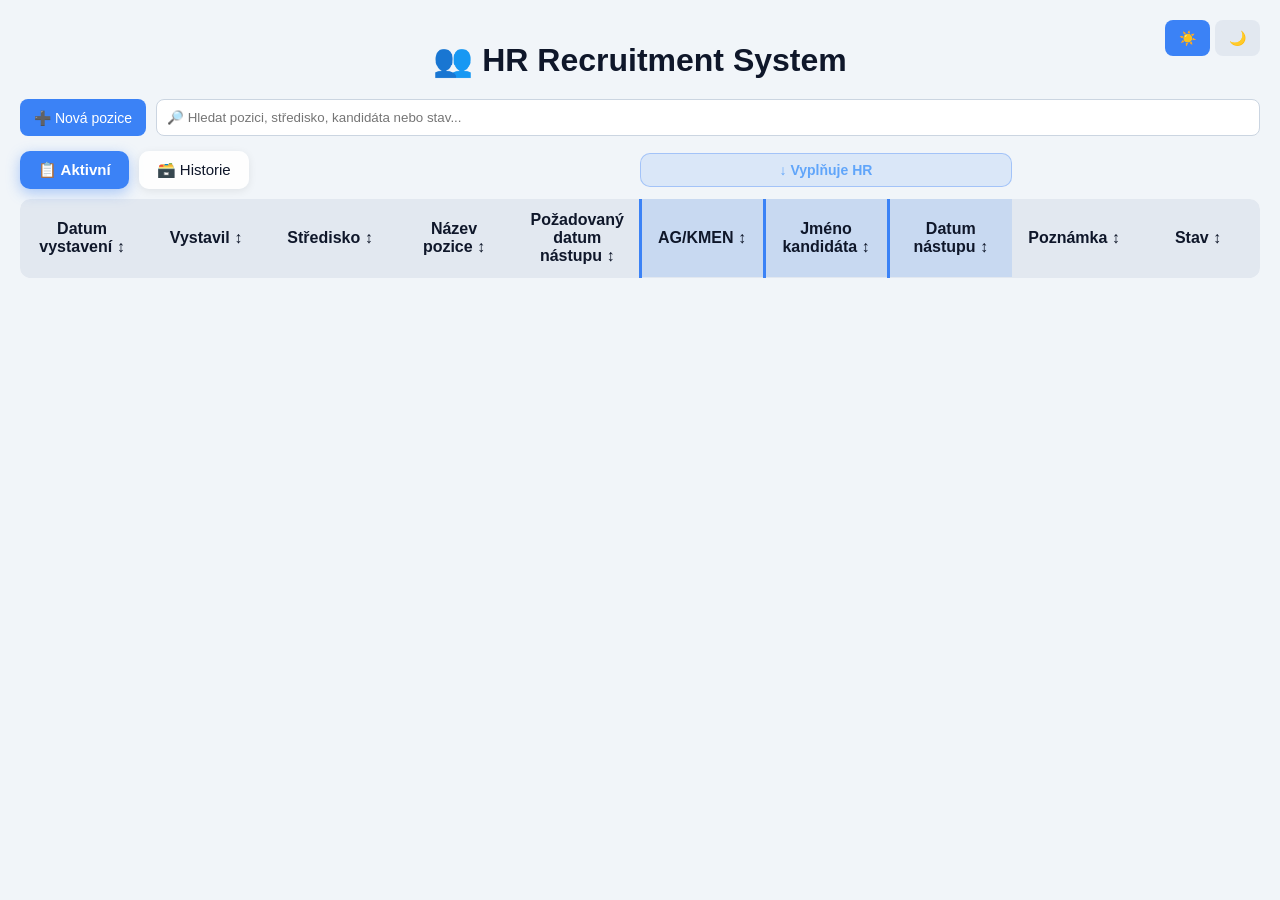
<file: index.html>
<!DOCTYPE html>
<html lang="cs">
<head>
    <meta charset="UTF-8">
    <meta
            name="viewport"
            content="width=device-width, initial-scale=1.0"
    >

    <title>HR Recruitment</title>

    <meta
            http-equiv="refresh"
            content="0; url=app.html"
    >
</head>

<body>

<script>
    window.location.replace("app.html");
</script>

</body>
</html>
</file>
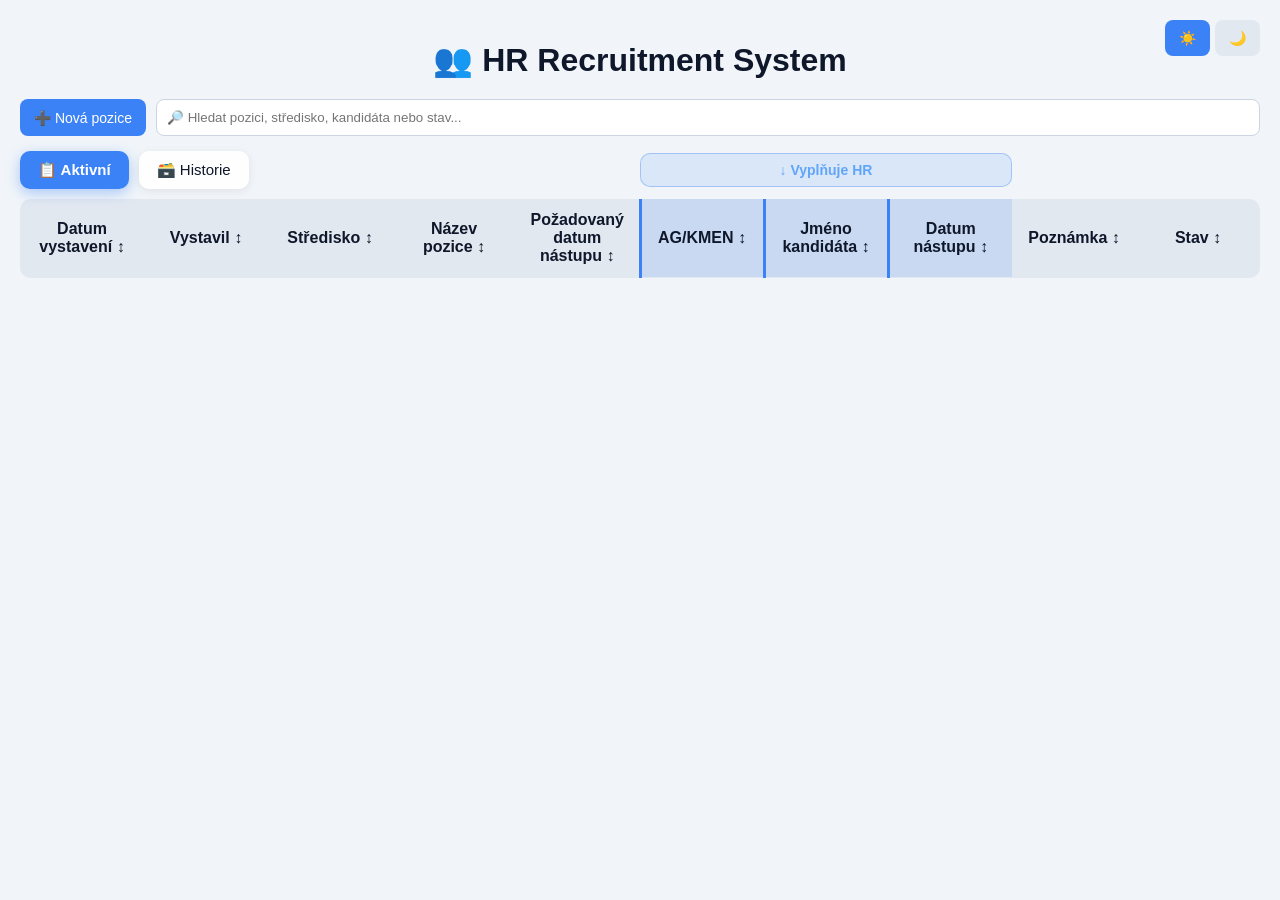
<file: app.html>
<!DOCTYPE html>
<html lang="cs">
<head>
    <meta charset="UTF-8">
    <meta name="viewport" content="width=device-width, initial-scale=1.0">
    <title>HR Recruitment</title>

    <link id="themeStylesheet" rel="stylesheet" href="css/style.css">
</head>
<body>

<div class="theme-toggle">
    <button id="lightBtn" class="filter-btn">☀️</button>
    <button id="darkBtn" class="filter-btn">🌙</button>
</div>

<div class="container">

    <h1>👥 HR Recruitment System</h1>

    <div class="top-bar">

        <button id="addRequestBtn">
            ➕ Nová pozice
        </button>

        <input
                type="text"
                id="searchInput"
                placeholder="🔎 Hledat pozici, středisko, kandidáta nebo stav..."
        >

    </div>

    <div class="table-toolbar">

        <div class="view-switch">

            <button
                    id="activeBtn"
                    class="active-view"
            >
                📋 Aktivní
            </button>

            <button id="historyBtn">
                🗃️ Historie
            </button>

        </div>

        <div class="hr-legend">
            ↓ Vyplňuje HR
        </div>

    </div>

    <table id="table">

        <thead>
        <tr>
            <th data-sort="CreatedAt">Datum vystavení ↕</th>
            <th data-sort="CreatedByName">Vystavil ↕</th>
            <th data-sort="Department">Středisko ↕</th>
            <th data-sort="PositionName">Název pozice ↕</th>
            <th data-sort="NeededDate">Požadovaný datum nástupu ↕</th>

            <th
                    class="hr-only hr-column"
                    data-sort="WorkerType"
            >
                AG/KMEN ↕
            </th>

            <th
                    class="hr-only hr-column"
                    data-sort="CandidateName"
            >
                Jméno kandidáta ↕
            </th>

            <th
                    class="hr-only hr-column"
                    data-sort="ExpectedStartDate"
            >
                Datum nástupu ↕
            </th>

            <th data-sort="Note">
                Poznámka ↕
            </th>

            <th data-sort="Status">
                Stav ↕
            </th>
        </tr>
        </thead>

        <tbody></tbody>

    </table>

</div>

<div id="modal" class="modal">

    <div class="modal-content">

        <input
                id="id"
                type="hidden"
        >

        <h2 id="modalTitle">
            Náborový požadavek
        </h2>

        <div class="modal-grid">

            <div class="modal-column">

                <label for="department">
                    Středisko
                </label>

                <input
                        id="department"
                        placeholder="Např. Montáž, Lisovna, Svařovna..."
                >

                <label for="positionName">
                    Název pozice
                </label>

                <input
                        id="positionName"
                        placeholder="Např. Operátor výroby"
                >

                <div id="positionsCountContainer">

                    <label for="positionsCount">
                        Počet požadovaných pracovníků
                    </label>

                    <input
                            id="positionsCount"
                            type="number"
                            min="1"
                            value="1"
                    >

                </div>

                <label for="neededDate">
                    Požadovaný datum nástupu
                </label>

                <input
                        id="neededDate"
                        type="date"
                >

                <label for="status">
                    Stav
                </label>

                <select id="status">
                    <option value="NEW">Nový</option>
                    <option value="IN_RECRUITMENT">Probíhá nábor</option>
                    <option value="CANDIDATE_FOUND">Kandidát nalezen</option>
                    <option value="START_CONFIRMED">Nástup potvrzen</option>
                    <option value="COMPLETED">Splněno</option>
                    <option value="CANCELLED">Zrušeno</option>
                </select>

                <label for="note">
                    Poznámka
                </label>

                <textarea
                        id="note"
                        rows="4"
                        placeholder="Poznámka..."
                ></textarea>

            </div>

            <div class="modal-column hr-fields">

                <h3>HR informace</h3>

                <label for="workerType">
                    AG / KMEN
                </label>

                <select id="workerType">
                    <option value="-"></option>
                    <option value="AG">AG</option>
                    <option value="KMEN">KMEN</option>
                </select>

                <label for="candidateName">
                    Jméno kandidáta
                </label>

                <input
                        id="candidateName"
                        placeholder="Jméno kandidáta"
                >

                <label for="expectedStartDate">
                    Datum nástupu
                </label>

                <input
                        id="expectedStartDate"
                        type="date"
                >

            </div>

        </div>

        <div class="modal-actions">

            <button
                    id="saveBtn"
                    onclick="saveRequest()"
            >
                💾 Uložit
            </button>

            <button
                    id="cancelBtn"
                    onclick="closeModal()"
            >
                ❌ Zrušit
            </button>

        </div>

    </div>

</div>

<script type="module" src="js/app.js"></script>
<script src="js/theme.js"></script>

</body>
</html>
</file>
<file: css/style.css>
body {
    font-family: Arial, sans-serif;
    background: #f1f5f9;
    color: #0f172a;
    margin: 0;
    padding: 20px;
}

.container {
    max-width: 1400px;
    margin: auto;
}

h1 {
    text-align: center;
    margin-bottom: 20px;
}

/* ===================== */
/* TOP BAR */
/* ===================== */

.top-bar {
    display: flex;
    gap: 10px;
    margin-bottom: 15px;
}

.top-bar input {
    flex: 1;
    padding: 10px;
    border-radius: 8px;
    border: 1px solid #cbd5e1;
    background: white;
}

/* ===================== */
/* TABLE */
/* ===================== */

table {
    width: 100%;
    border-collapse: collapse;
    background: white;
    border-radius: 10px;
    overflow: hidden;
    table-layout: fixed;
}

thead {
    background: #e2e8f0;
}

th,
td {
    padding: 12px;
    text-align: center;
    word-wrap: break-word;
    white-space: normal;
}

th {
    cursor: pointer;
    transition: 0.2s;
}

th:hover {
    background: #cbd5e1;
}

tr {
    border-bottom: 1px solid #e2e8f0;
    transition: 0.2s;
}

tr:hover {
    background: #f8fafc;
    cursor: pointer;
}

/* ===================== */
/* BUTTONS */
/* ===================== */

button {
    font-size: 14px;
    padding: 10px 14px;
    border-radius: 8px;
    border: none;
    cursor: pointer;
    transition: 0.2s;
}

#addRequestBtn {
    background: #3b82f6;
    color: white;
    white-space: nowrap;
}

#addRequestBtn:hover {
    background: #2563eb;
}

#saveBtn {
    background: #22c55e;
    color: white;
}

#saveBtn:hover {
    background: #16a34a;
}

#cancelBtn {
    background: #ef4444;
    color: white;
}

#cancelBtn:hover {
    background: #dc2626;
}

.filter-btn {
    background: #e2e8f0;
    color: #0f172a;
}

.filter-btn.active {
    background: #3b82f6;
    color: white;
}

/* ===================== */
/* LOGIN */
/* ===================== */

.login-container {
    max-width: 350px;
    margin: 120px auto;
    background: white;
    padding: 25px;
    border-radius: 10px;
    text-align: center;
    box-shadow: 0 5px 15px rgba(0,0,0,0.1);
}

.login-container input {
    width: 94%;
    padding: 10px;
    margin: 10px 0;
    border: 1px solid #cbd5e1;
    border-radius: 5px;
}

.login-container button {
    width: 100%;
    padding: 10px;
    background: #22c55e;
    border: none;
    color: white;
}

.login-container button:hover {
    background: #16a34a;
}

#error {
    color: #dc2626;
}

/* ===================== */
/* MODAL */
/* ===================== */

.modal {
    display: none;
    position: fixed;
    inset: 0;
    background: rgba(0,0,0,0.35);
    overflow-y: auto;
    z-index: 999;
}

.modal-content {
    background: white;
    padding: 25px;
    margin: 40px auto;
    width: 650px;
    max-width: 90%;
    border-radius: 10px;
    animation: fadeIn 0.2s ease;
    box-shadow: 0 10px 25px rgba(0,0,0,0.15);
}

.modal-content label {
    display: block;
    text-align: left;
    margin-top: 10px;
    margin-bottom: 4px;
    font-weight: bold;
}

.modal-content input,
.modal-content select,
.modal-content textarea {
    width: 100%;
    box-sizing: border-box;
    margin-bottom: 10px;
    padding: 10px;
    border-radius: 5px;
    border: 1px solid #cbd5e1;
}

.modal-content textarea {
    resize: vertical;
    min-height: 100px;
}

.modal-actions {
    margin-top: 15px;
    display: flex;
    justify-content: center;
    gap: 10px;
}

/* ===================== */
/* STATUS */
/* ===================== */

.status-NEW {
    background: rgba(59,130,246,0.15);
}

.status-APPROVED {
    background: rgba(168,85,247,0.15);
}

.status-IN_RECRUITMENT {
    background: rgba(234,179,8,0.15);
}

.status-CANDIDATE_FOUND {
    background: rgba(34,197,94,0.15);
}

.status-START_CONFIRMED {
    background: rgba(16,185,129,0.15);
}

.status-COMPLETED {
    background: rgba(34,197,94,0.25);
}

.status-CANCELLED {
    background: rgba(239,68,68,0.25);
    text-decoration: line-through;
}

/* ===================== */
/* THEME */
/* ===================== */

.theme-toggle {
    position: fixed;
    top: 20px;
    right: 20px;
    display: flex;
    gap: 5px;
    z-index: 999;
}

.hr-only {
    display: table-cell;
}

/* ===================== */
/* ANIMATION */
/* ===================== */

@keyframes fadeIn {
    from {
        opacity: 0;
        transform: translateY(-10px);
    }

    to {
        opacity: 1;
        transform: translateY(0);
    }
}
.modal-content {
    width: 850px;
    max-width: 90%;
}

.modal-grid {
    display: flex;
    gap: 30px;
    align-items: flex-start;
}

.modal-column {
    flex: 1;
}

.modal-column h3 {
    margin-top: 0;
    margin-bottom: 15px;
}

.hr-fields {
    min-width: 260px;
    padding-left: 20px;
    border-left: 2px solid #e2e8f0;
}
.hr-column {
    background: rgba(59, 130, 246, 0.08);
}

th.hr-column {
    background: rgba(59, 130, 246, 0.15);
    border-left: 3px solid #3b82f6;
}

td.hr-column {
    background: rgba(59, 130, 246, 0.08);
}

td.hr-column:first-of-type {
    border-left: 3px solid #3b82f6;
}
.urgent-low td {
    background-color: rgba(255, 193, 7, 0.08);
}

.urgent-low td:first-child {
    border-left: 5px solid #ffc107;
}

.urgent-medium td {
    background-color: rgba(255, 152, 0, 0.10);
}

.urgent-medium td:first-child {
    border-left: 5px solid #ff9800;
}

.urgent-high td {
    background-color: rgba(244, 67, 54, 0.10);
}

.urgent-high td:first-child {
    border-left: 5px solid #f44336;
}

.urgent-critical td {
    background-color: rgba(183, 28, 28, 0.15);
}

.urgent-critical td:first-child {
    border-left: 5px solid #b71c1c;
}
#department[readonly] {
    background: #f8fafc;
    color: #64748b;
    cursor: not-allowed;
}
.table-toolbar {
    display: grid;
    grid-template-columns: repeat(10, 1fr);
    align-items: center;
    width: 100%;
    margin-bottom: 10px;
}

.view-switch {
    grid-column: 1 / 3;
    display: flex;
    gap: 10px;
}

.view-switch button {
    padding: 10px 18px;
    border: none;
    border-radius: 10px;
    background: rgba(255,255,255,0.9);
    color: #0f172a;
    font-size: 15px;
    cursor: pointer;
    transition: all 0.2s ease;
    box-shadow: 0 2px 8px rgba(0,0,0,0.08);
}

.view-switch button:hover {
    transform: translateY(-2px);
    box-shadow: 0 5px 15px rgba(0,0,0,0.15);
    background: white;
}

.view-switch button:active {
    transform: translateY(0);
}
.view-switch button.active-view {
    background: #3b82f6;
    color: white;
    font-weight: 600;
    box-shadow: 0 4px 14px rgba(59,130,246,0.4);
}

.view-switch button.active-view:hover {
    background: #2563eb;
}

.hr-legend {
    grid-column: 6 / 9;

    text-align: center;

    color: #60a5fa;
    background: rgba(59,130,246,0.12);
    border: 1px solid rgba(59,130,246,0.35);
    border-radius: 10px;

    padding: 8px 12px;
    font-size: 14px;
    font-weight: 700;
}
</file>
